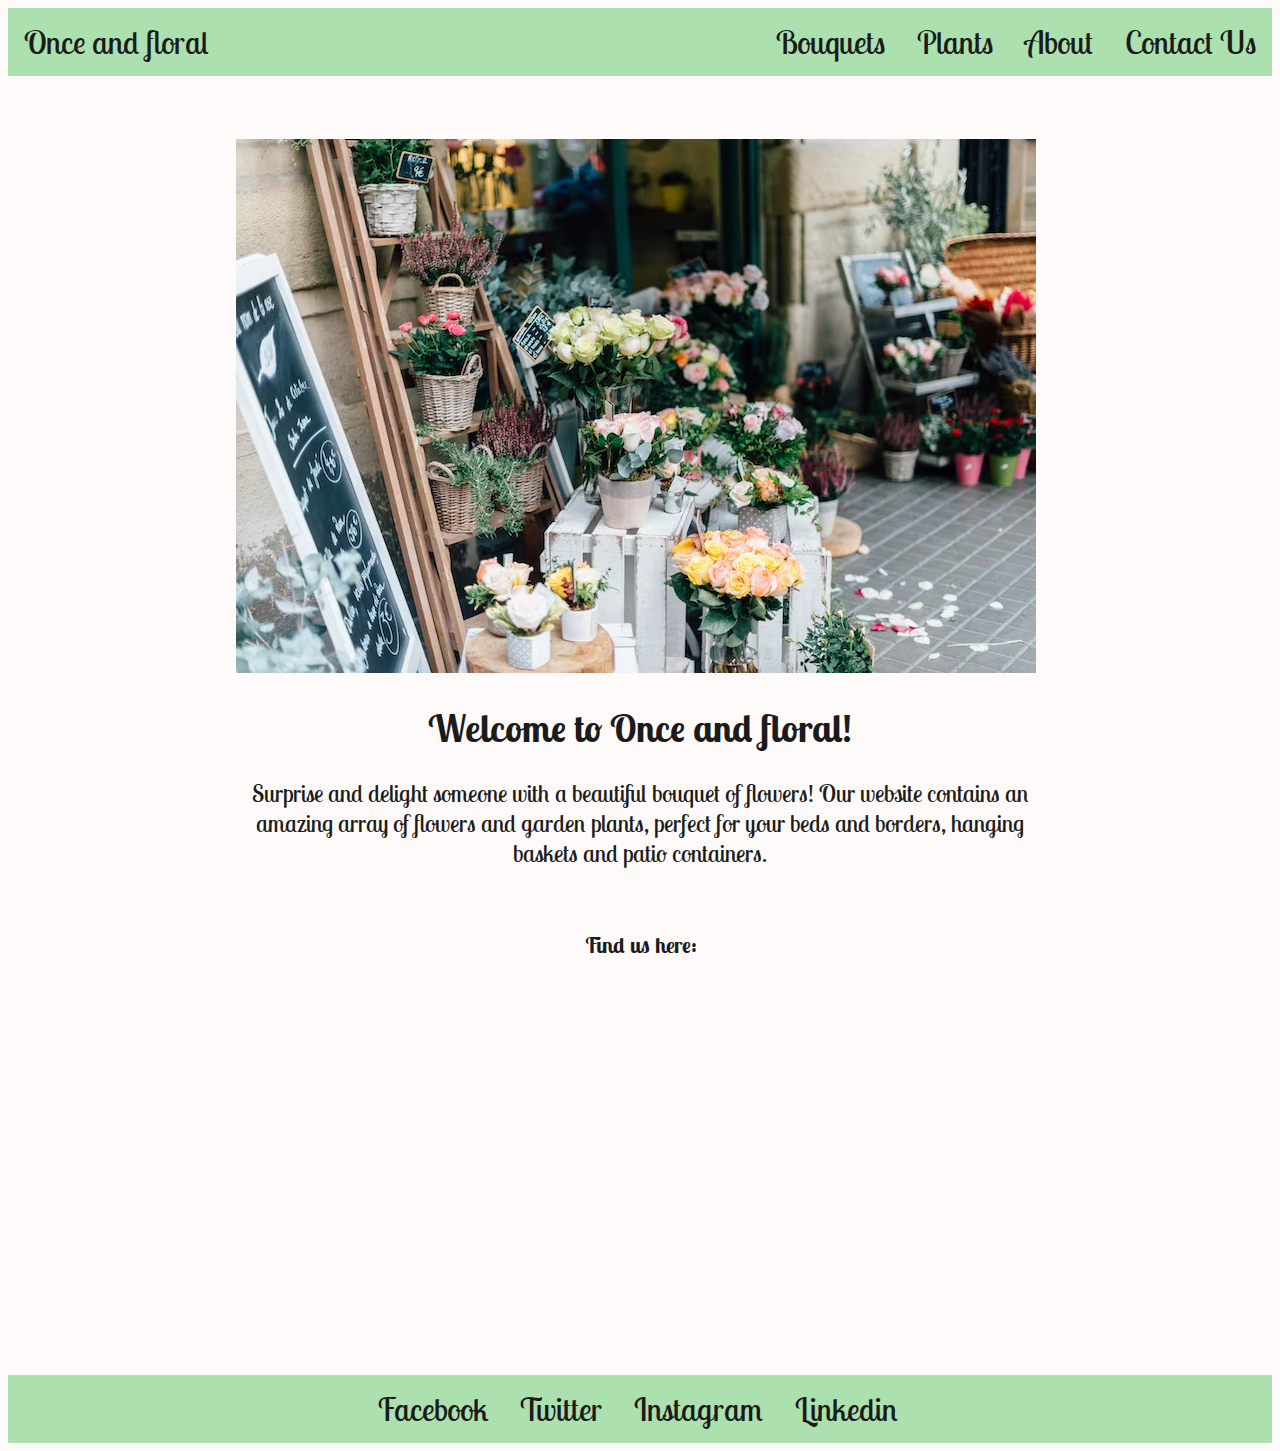
<file: index.html>
<!DOCTYPE html>
<html lang="en">
<head>
    <meta charset="UTF-8">
    <link rel="stylesheet" href="indexstyle.css">
    <title>Home - Once and floral</title>
</head>
<body>
    <ul>
        <li style="float:right"><a href="contact.html">Contact Us</a></li>
        <li style="float:right"><a href="about.html">About</a></li>
        <li style="float:right"><a href="plants.html">Plants</a></li>        
        <li style="float:right"><a href="bouquets.html">Bouquets</a></li>
        <li><a class=active href="index.html">Once and floral</a></li>
      </ul>

    <img src="images\florist.jpeg" alt="Picture of a florist store front.">

    <h1>Welcome to Once and floral!</h1>

    <p>Surprise and delight someone with a beautiful bouquet of flowers! Our website contains an <br> amazing array of flowers and garden plants, perfect for your beds and borders, hanging <br> baskets and patio containers.</p>
    
    <h3>Find us here:</h3>

    <div class="map">
        <iframe src="https://www.google.com/maps/embed?pb=!1m18!1m12!1m3!1d19007.006408932444!2d-2.105205506090693!3d53.4528063841956!2m3!1f0!2f0!3f0!3m2!1i1024!2i768!4f13.1!3m3!1m2!1s0x487bb5dc0ffd8f2d%3A0xdbf604776e8691b0!2sFlowery%20Field%2C%20Hyde%20SK14%202BD!5e0!3m2!1sen!2suk!4v1696243463441!5m2!1sen!2suk" width="400" height="300" style="border:0;" allowfullscreen="" loading="lazy" referrerpolicy="no-referrer-when-downgrade"></iframe>
    </div>

    <div class="footer">
        <ul>
            <li><a href="https://www.facebook.com/">Facebook</a></li>
            <li><a href="https://twitter.com/">Twitter</a></li>
            <li><a href="https://www.instagram.com/">Instagram</a></li>
            <li><a href="https://uk.linkedin.com/">Linkedin</a></li>
        </ul>
    </div>
</body>
</html>
</file>
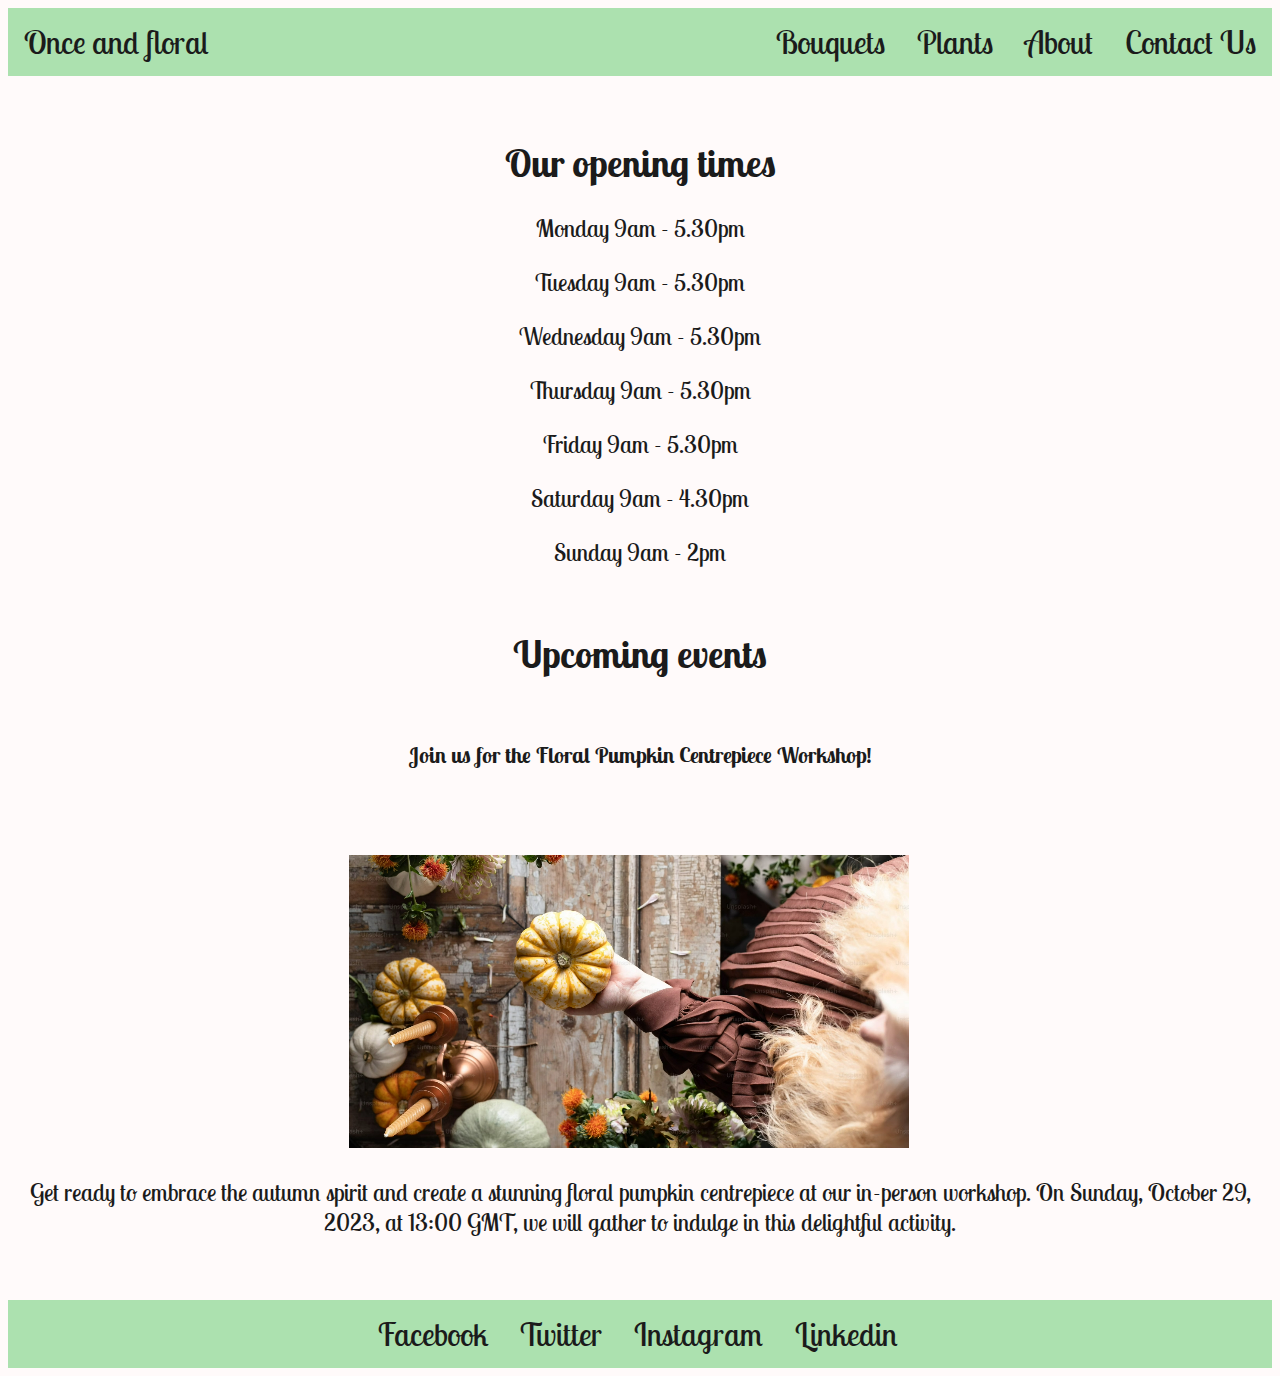
<file: about.html>
<!DOCTYPE html>
<html lang="en">
<head>
    <meta charset="UTF-8">
    <link rel="stylesheet" href="about.css">
    <title>About - Once and floral</title>
</head>
<body>
    <ul>
        <li style="float:right"><a href="contact.html">Contact Us</a></li>
        <li style="float:right"><a href="about.html">About</a></li>
        <li style="float:right"><a href="plants.html">Plants</a></li>        
        <li style="float:right"><a href="bouquets.html">Bouquets</a></li>
        <li><a class=active href="index.html">Once and floral</a></li>
      </ul>

      <h1>Our opening times</h1>

      <p>Monday 9am - 5.30pm</p>
      <p>Tuesday 9am - 5.30pm</p>
      <p>Wednesday 9am - 5.30pm</p>
      <p>Thursday 9am - 5.30pm</p>
      <p>Friday 9am - 5.30pm</p>
      <p>Saturday 9am - 4.30pm</p>
      <p>Sunday 9am - 2pm</p>

    <h1>Upcoming events</h1>

    <h3>Join us for the Floral Pumpkin Centrepiece Workshop!</h3>

    <img src="images\pumpkin.png" alt="Pumpkin with flowers wround it.">

    <p>Get ready to embrace the autumn spirit and create a stunning floral pumpkin centrepiece at our in-person workshop. On Sunday, October 29, 2023, at 13:00 GMT, we will gather to indulge in this delightful activity.
    </p>

      <div class="footer">
        <ul>
            <li><a href="https://www.facebook.com/">Facebook</a></li>
            <li><a href="https://twitter.com/">Twitter</a></li>
            <li><a href="https://www.instagram.com/">Instagram</a></li>
            <li><a href="https://uk.linkedin.com/">Linkedin</a></li>
        </ul>
    </div>
</body>
</html>
</file>
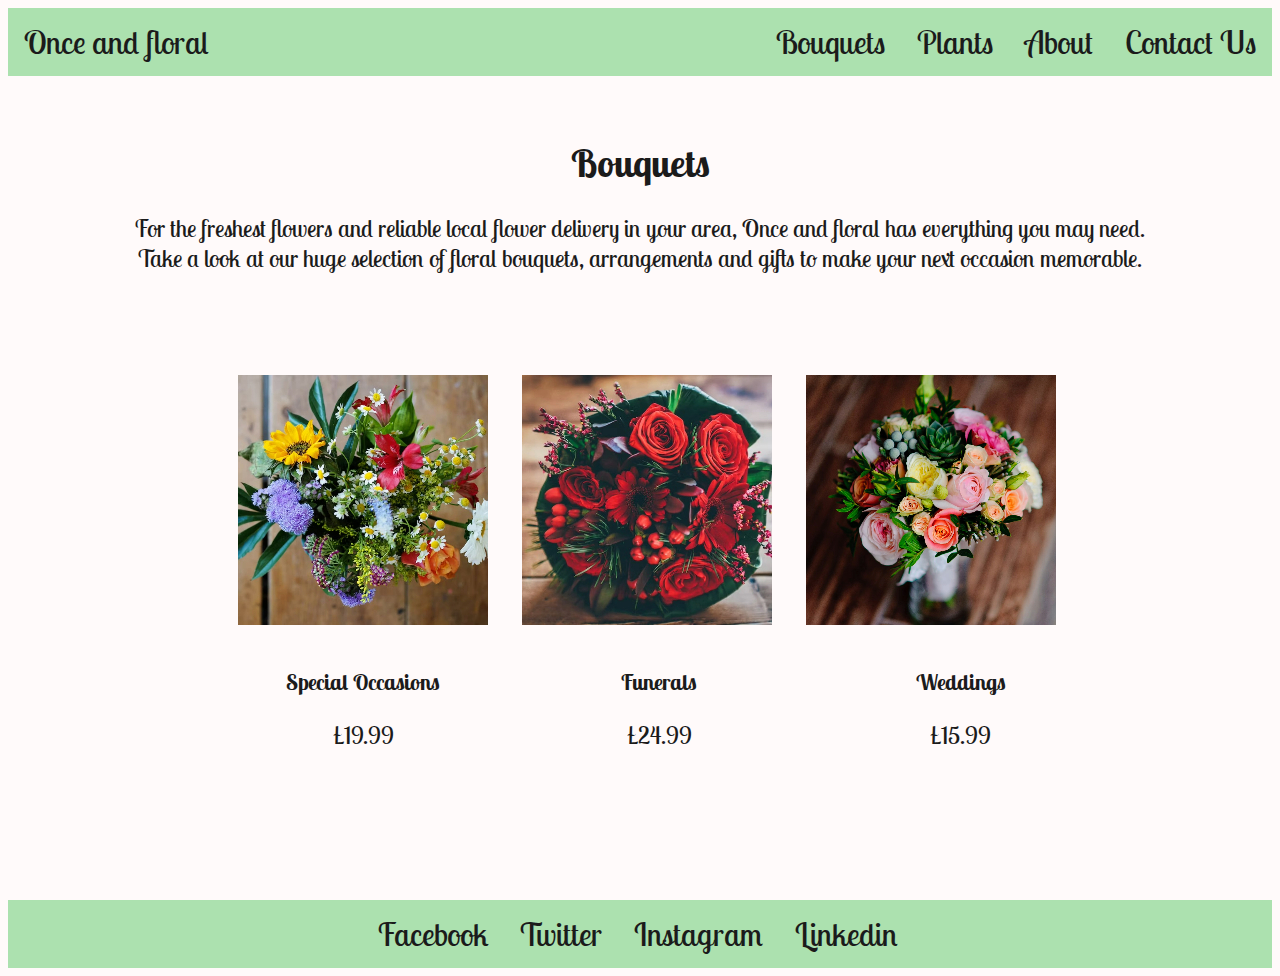
<file: bouquets.html>
<!DOCTYPE html>
<html lang="en">
<head>
    <meta charset="UTF-8">
    <link rel="stylesheet" href="bouquetsstyle.css">
    <title>Bouquets - Once and floral</title>
</head>
<body>
    <ul>
        <li style="float:right"><a href="contact.html">Contact Us</a></li>
        <li style="float:right"><a href="about.html">About</a></li>
        <li style="float:right"><a href="plants.html">Plants</a></li>        
        <li style="float:right"><a href="bouquets.html">Bouquets</a></li>
        <li><a class=active href="index.html">Once and floral</a></li>
      </ul>

    <h1>Bouquets</h1>
    <p>For the freshest flowers and reliable local flower delivery in your area, Once and floral has everything you may need. <br> Take a look at our huge selection of floral bouquets, arrangements and gifts to make your next occasion memorable.</p>
    <div class="bouquet_images">
        <img src="images\bouquet_2.jpg" alt="Picture of a bouquet with purple,yellow and red flowers." style="margin: 15px;">
        <img src="images\bouquet_1.jpg" alt="Picture of a bouquet with only red flowers." style="margin: 15px;">
        <img src="images\bouquet_4.jpg" alt="Picture of a bouquet with pink,yellow and red flowers." style="margin: 15px;">
    </div>

    <div class="bouquet_prices1">
        <h3>Special Occasions</h3>
        <p>£19.99</p>
    </div>

    <div class="bouquet_prices2">
        <h3>Funerals</h3> 
        <p>£24.99</p>
    </div>

    <div class="bouquet_prices3">
        <h3>Weddings</h3>
        <p>£15.99</p>
    </div>

    <div class="footer">
        <ul>
            <li><a href="https://www.facebook.com/">Facebook</a></li>
            <li><a href="https://twitter.com/">Twitter</a></li>
            <li><a href="https://www.instagram.com/">Instagram</a></li>
            <li><a href="https://uk.linkedin.com/">Linkedin</a></li>
        </ul>
    </div>
</body>
</html>
</file>
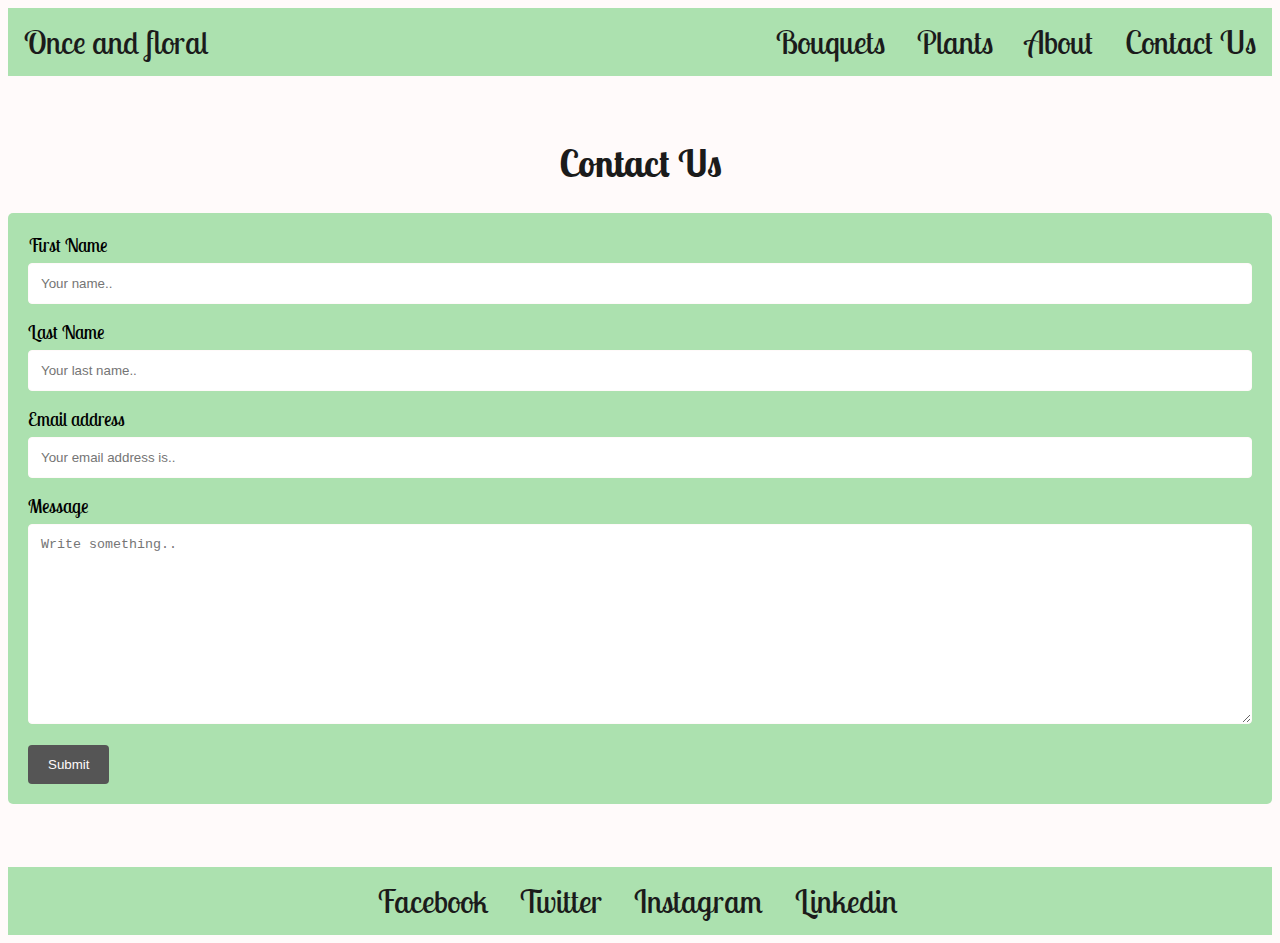
<file: contact.html>
<!DOCTYPE html>
<html>
<head>
    <meta charset="UTF-8">
    <link rel="stylesheet" href="contact.css">
    <title>Contact us - Once and floral</title>
</head>
<body>

    <ul>
        <li style="float:right"><a href="contact.html">Contact Us</a></li>
        <li style="float:right"><a href="about.html">About</a></li>
        <li style="float:right"><a href="plants.html">Plants</a></li>        
        <li style="float:right"><a href="bouquets.html">Bouquets</a></li>
        <li><a class=active href="index.html">Once and floral</a></li>
      </ul>

<h1>Contact Us</h1>

<div class="container">
  <form action="/action_page.php">
    <label for="fname">First Name</label>
    <input type="text" id="fname" name="firstname" placeholder="Your name..">

    <label for="lname">Last Name</label>
    <input type="text" id="lname" name="lastname" placeholder="Your last name..">

    <label for="email">Email address</label>
    <input type="text" id="email" name="email" placeholder="Your email address is..">

    <label for="subject">Message</label>
    <textarea id="subject" name="subject" placeholder="Write something.." style="height:200px"></textarea>

    <input type="submit" value="Submit">
  </form>
</div>
<div class="footer">
    <ul>
        <li><a href="https://www.facebook.com/">Facebook</a></li>
        <li><a href="https://twitter.com/">Twitter</a></li>
        <li><a href="https://www.instagram.com/">Instagram</a></li>
        <li><a href="https://uk.linkedin.com/">Linkedin</a></li>
    </ul>
</div>
</body>
</html>
</file>
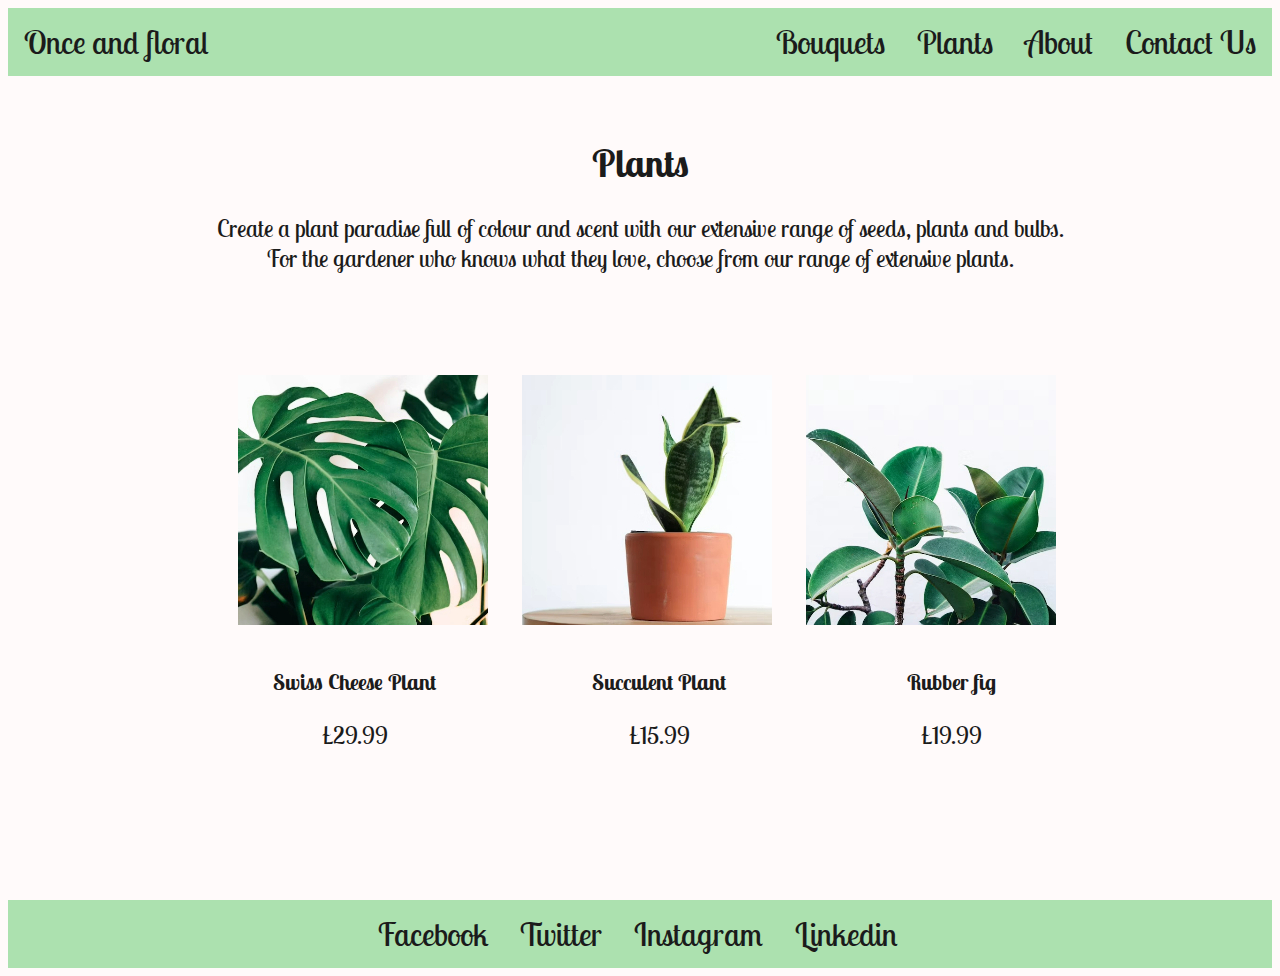
<file: plants.html>
<!DOCTYPE html>
<html lang="en">
<head>
    <meta charset="UTF-8">
    <link rel="stylesheet" href="plantsstyle.css">
    <title>Plants - Once and floral</title>
</head>
<body>
    <ul>
        <li style="float:right"><a href="contact.html">Contact Us</a></li>
        <li style="float:right"><a href="about.html">About</a></li>
        <li style="float:right"><a href="plants.html">Plants</a></li>        
        <li style="float:right"><a href="bouquets.html">Bouquets</a></li>
        <li><a class=active href="index.html">Once and floral</a></li>
      </ul>

    <h1>Plants</h1>
    <p>Create a plant paradise full of colour and scent with our extensive range of seeds, plants and bulbs.<br>For the gardener who knows what they love, choose from our range of extensive plants.</p>
    <div class="plant_images">
        <img src="images\plant_1.jpg" alt="Swiss cheese plant" style="margin: 15px;">
        <img src="images\plant_3.jpg" alt="Succulent plant" style="margin: 15px;">
        <img src="images\plant_2.jpg" alt="Rubber fig" style="margin: 15px;">
    </div>

    <div class="plant_prices1">
        <h3>Swiss Cheese Plant</h3>
        <p>£29.99</p>
    </div>

    <div class="plant_prices2">
        <h3>Succulent Plant</h3>
        <p>£15.99</p>
    </div>

    <div class="plant_prices3">
        <h3>Rubber fig</h3>
        <p>£19.99</p>
    </div>

    <div class="footer">
        <ul>
            <li><a href="https://www.facebook.com/">Facebook</a></li>
            <li><a href="https://twitter.com/">Twitter</a></li>
            <li><a href="https://www.instagram.com/">Instagram</a></li>
            <li><a href="https://uk.linkedin.com/">Linkedin</a></li>
        </ul>
    </div>
</body>
</html>
</file>
<file: indexstyle.css>
@import url('https://fonts.googleapis.com/css2?family=Lobster+Two&display=swap');
body{
    font-family: 'Lobster Two', cursive;
    font-size: larger;
    background-color: #FFFAFA;
}

img{
    margin-left: 18%;
    margin-top: 5%;
    align-items: center;
}

h1{
    color: #1B1B1B;
    text-align: center;
}

p{
    color: #1B1B1B;
    text-align: center;
    font-size: x-large;
}

  ul {
    list-style-type: none;
    margin: 0;
    padding: 0;
    overflow: hidden;
    background-color: #ACE1AF;
  }
  
  li {
    float: left;
  }
  
  li a {
    display: block;
    color: #1B1B1B;
    text-align: center;
    padding: 14px 16px;
    text-decoration: none;
    font-size: xx-large;
  }
  
  li a:hover:not(.active) {
    background-color: #FFFAFA;
  }

.footer{
    position: relative;
    bottom: 0;
    background-color: #ACE1AF;
    margin-top: 5%;
    text-align: center;
    padding-left: 28%;
}

.map{
  padding-top: 2%;
    padding-left: 35%;
}

h3{
  margin-top: 5%;
  text-align: center;
  color: #1B1B1B;
}
</file>
<file: about.css>
@import url('https://fonts.googleapis.com/css2?family=Lobster+Two&display=swap');
body{
    font-family: 'Lobster Two', cursive;
    font-size: larger;
    background-color: #FFFAFA;
}

img{
    margin-left: 27%;
    margin-top: 5%;
    align-items: center;
}

h1{
    color: #1B1B1B;
    text-align: center;
    margin-top: 5%;
}

p{
    color: #1B1B1B;
    text-align: center;
    font-size: x-large;
}

  ul {
    list-style-type: none;
    margin: 0;
    padding: 0;
    overflow: hidden;
    background-color: #ACE1AF;
  }
  
  li {
    float: left;
  }
  
  li a {
    display: block;
    color: #1B1B1B;
    text-align: center;
    padding: 14px 16px;
    text-decoration: none;
    font-size: xx-large;
  }
  
  li a:hover:not(.active) {
    background-color: #FFFAFA;
  }

.footer{
    position: relative;
    bottom: 0;
    background-color: #ACE1AF;
    margin-top: 5%;
    text-align: center;
    padding-left: 28%;
}

h3{
    margin-top: 5%;
    text-align: center;
    color: #1B1B1B;
  }
</file>
<file: bouquetsstyle.css>
@import url('https://fonts.googleapis.com/css2?family=Lobster+Two&display=swap');
body{
    font-family: 'Lobster Two', cursive;
    font-size: larger;
    background-color: #FFFAFA;
}

ul {
    list-style-type: none;
    margin: 0;
    padding: 0;
    overflow: hidden;
    background-color: #ACE1AF;
  }
  
  li {
    float: left;
  }
  
  li a {
    display: block;
    color: #1B1B1B;
    text-align: center;
    padding: 14px 16px;
    text-decoration: none;
    font-size: xx-large;
  }
  
  li a:hover:not(.active) {
    background-color: #FFFAFA;
  }

  h1{
    color: #1B1B1B;
    text-align: center;
    margin-top: 5%;
}

p{
    color: #1B1B1B;
    text-align: center;
    font-size: x-large;
}

.footer{
    position: relative;
    bottom: 0;
    background-color: #ACE1AF;
    margin-top: 10%;
    text-align: center;
    padding-left: 28%;
}

.bouquet_images{
    padding-left: 17%;
    padding-top: 5%;
}

.bouquet_prices1{
    display: inline-block;
    padding-left: 22%;
    color: #1B1B1B;
}

.bouquet_prices2{
    display: inline-block;
    padding-left: 14%;
    color: #1B1B1B;
}

.bouquet_prices3{
    display: inline-block;
    padding-left: 17%;
    color: #1B1B1B;
}
</file>
<file: contact.css>
@import url('https://fonts.googleapis.com/css2?family=Lobster+Two&display=swap');
body{
    font-family: 'Lobster Two', cursive;
    font-size: larger;
    background-color: #FFFAFA;
}

ul {
    list-style-type: none;
    margin: 0;
    padding: 0;
    overflow: hidden;
    background-color: #ACE1AF;
  }
  
  li {
    float: left;
  }
  
  li a {
    display: block;
    color: #1B1B1B;
    text-align: center;
    padding: 14px 16px;
    text-decoration: none;
    font-size: xx-large;
  }
  
  li a:hover:not(.active) {
    background-color: #FFFAFA;
  }

  h1{
    color: #1B1B1B;
    text-align: center;
    margin-top: 5%;
}


input[type=text], select, textarea {
  width: 100%;
  padding: 12px;
  border: 1px solid #FFFAFA;
  border-radius: 4px;
  box-sizing: border-box;
  margin-top: 6px;
  margin-bottom: 16px;
  resize: vertical;
}

input[type=submit] {
  background-color: #555555;
  color: #FFFAFA;
  padding: 12px 20px;
  border: none;
  border-radius: 4px;
  cursor: pointer;
}

input[type=submit]:hover {
  background-color: #BEBFC5;
}

.container {
  border-radius: 5px;
  background-color: #ACE1AF;
  padding: 20px;
}

.footer{
    position: relative;
    bottom: 0;
    background-color: #ACE1AF;
    margin-top: 5%;
    text-align: center;
    padding-left: 28%;
}
</file>
<file: plantsstyle.css>
@import url('https://fonts.googleapis.com/css2?family=Lobster+Two&display=swap');
body{
    font-family: 'Lobster Two', cursive;
    font-size: larger;
    background-color: #FFFAFA;
}

ul {
    list-style-type: none;
    margin: 0;
    padding: 0;
    overflow: hidden;
    background-color: #ACE1AF;
  }
  
  li {
    float: left;
  }
  
  li a {
    display: block;
    color: #1B1B1B;
    text-align: center;
    padding: 14px 16px;
    text-decoration: none;
    font-size: xx-large;
  }
  
  li a:hover:not(.active) {
    background-color: #FFFAFA;
  }

  h1{
    color: #1B1B1B;
    text-align: center;
    margin-top: 5%;
}

p{
    color: #1B1B1B;
    text-align: center;
    font-size: x-large;
}

.footer{
    position: relative;
    bottom: 0;
    background-color: #ACE1AF;
    margin-top: 10%;
    text-align: center;
    padding-left: 28%;
}

.plant_images{
    padding-left: 17%;
    padding-top: 5%;
}

.plant_prices1{
    display: inline-block;
    padding-left: 21%;
    color: #1B1B1B;
}

.plant_prices2{
    display: inline-block;
    padding-left: 12%;
    color: #1B1B1B;
}

.plant_prices3{
    display: inline-block;
    padding-left: 14%;
    color: #1B1B1B;
}
</file>
